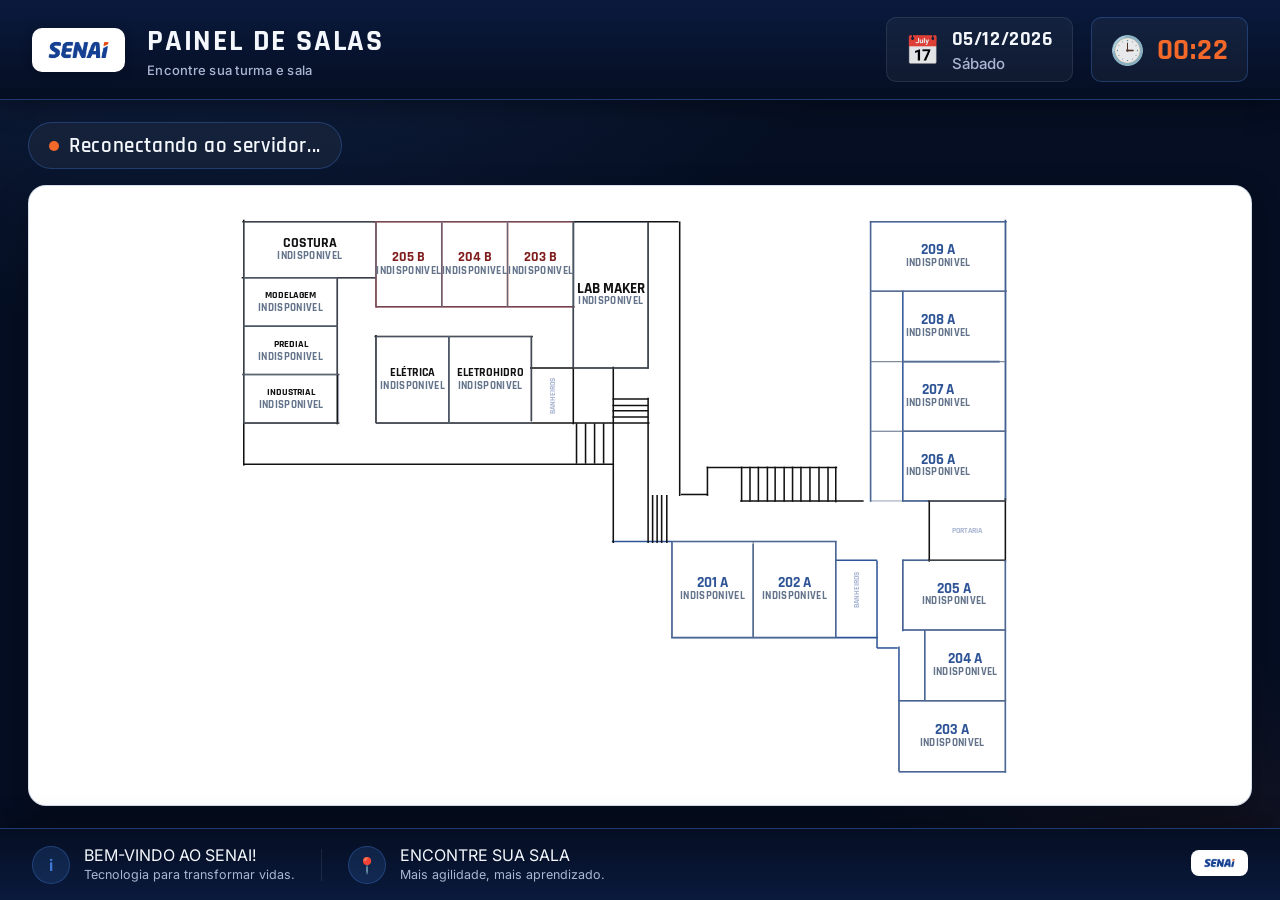
<file: index.html>
<!DOCTYPE html>
<html lang="pt-BR">

<head>
  <meta charset="UTF-8">
  <meta name="viewport" content="width=device-width, initial-scale=1.0">
  <title>Painel de Salas</title>
  <link rel="stylesheet" href="css/painel.css">
</head>

<body>

  <header>
    <img src="img/tela1.png" class="logo" />

    <div class="titulo">
      <h1>PAINEL DE SALAS</h1>
      <span>Encontre sua turma e sala</span>
    </div>

    <div class="info-direita">

      <div class="data">
        <span class="icon">📅</span>
        <div>
          <strong id="dataAtual">--/--/----</strong><br>
          <small id="diaSemana">---------</small>
        </div>
      </div>

      <div class="hora">
        <span class="icon">🕒</span>
        <strong id="horaAtual">00:00</strong>
      </div>

    </div>
  </header>

  <main>
    <section class="painel-mapa">

      <div class="status-turno">
        <h3 id="statusTurno">Carregando turno...</h3>
      </div>

      <!-- SVG injetado via JS — o próprio mapa mostra os dados de ocupação -->
      <div id="mapa">
        <div id="mapaSvgContainer">
          <p class="carregando-svg">Carregando mapa...</p>
        </div>
      </div>

    </section>
  </main>

  <footer class="rodape-senai">

    <div class="info-bloco">
      <div class="icone-circulo">i</div>
      <div class="textos">
        <span class="titulo-footer">BEM-VINDO AO SENAI!</span>
        <span class="sub">Tecnologia para transformar vidas.</span>
      </div>
    </div>

    <div class="linha"></div>

    <div class="info-bloco">
      <div class="icone-circulo">📍</div>
      <div class="textos">
        <span class="titulo-footer">ENCONTRE SUA SALA</span>
        <span class="sub">Mais agilidade, mais aprendizado.</span>
      </div>
    </div>

    <div class="logo-final">
      <img src="img/tela1.png">
    </div>

  </footer>

  <script src="js/painel.js"></script>

</body>
</html>
</file>
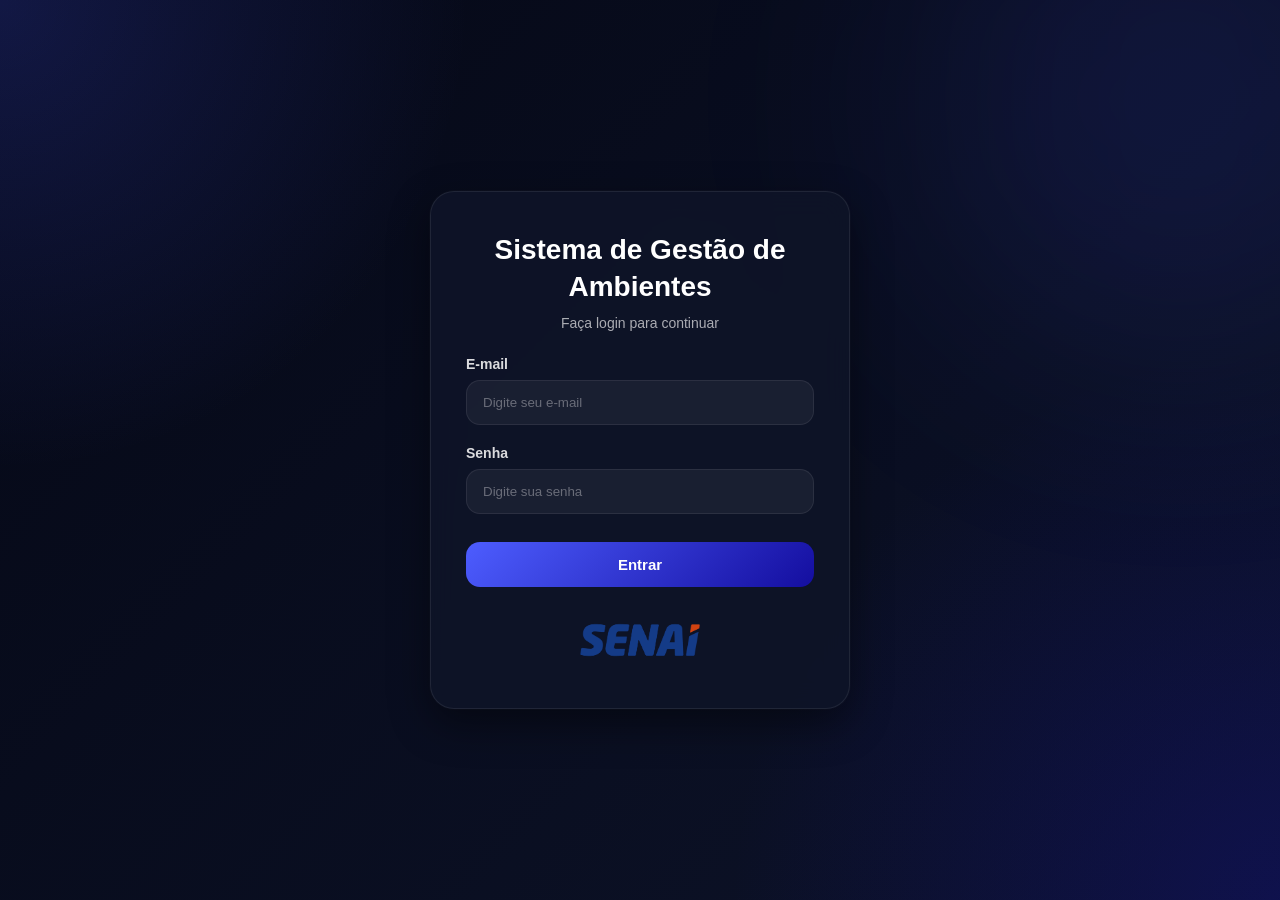
<file: Gestão/index.html>
<!DOCTYPE html>
<html lang="pt-br">

<head>
    <meta charset="UTF-8">
    <meta name="viewport" content="width=device-width, initial-scale=1.0">

    <link rel="stylesheet" href="css/login.css">

    <title>Página de Login</title>
</head>

<body>

    <div class="background-glow"></div>

    <div class="login-card">

        <div class="login-header">
            <h2>Sistema de Gestão de Ambientes</h2>
            <p>Faça login para continuar</p>
        </div>

        <div class="input-group">
            <label>E-mail</label>
            <input type="email" id="email" placeholder="Digite seu e-mail">
        </div>

        <div class="input-group">
            <label>Senha</label>
            <input type="password" id="password" placeholder="Digite sua senha">
        </div>

        <button onclick="efetuarLogin()">Entrar</button>

        <div class="error" id="erro">
            Usuário ou senha inválidos
        </div>

        <div class="footer">
            <img src="img/tela1.png">
        </div>

    </div>

    <script src="js/login.js"></script>

</body>

</html>
</file>
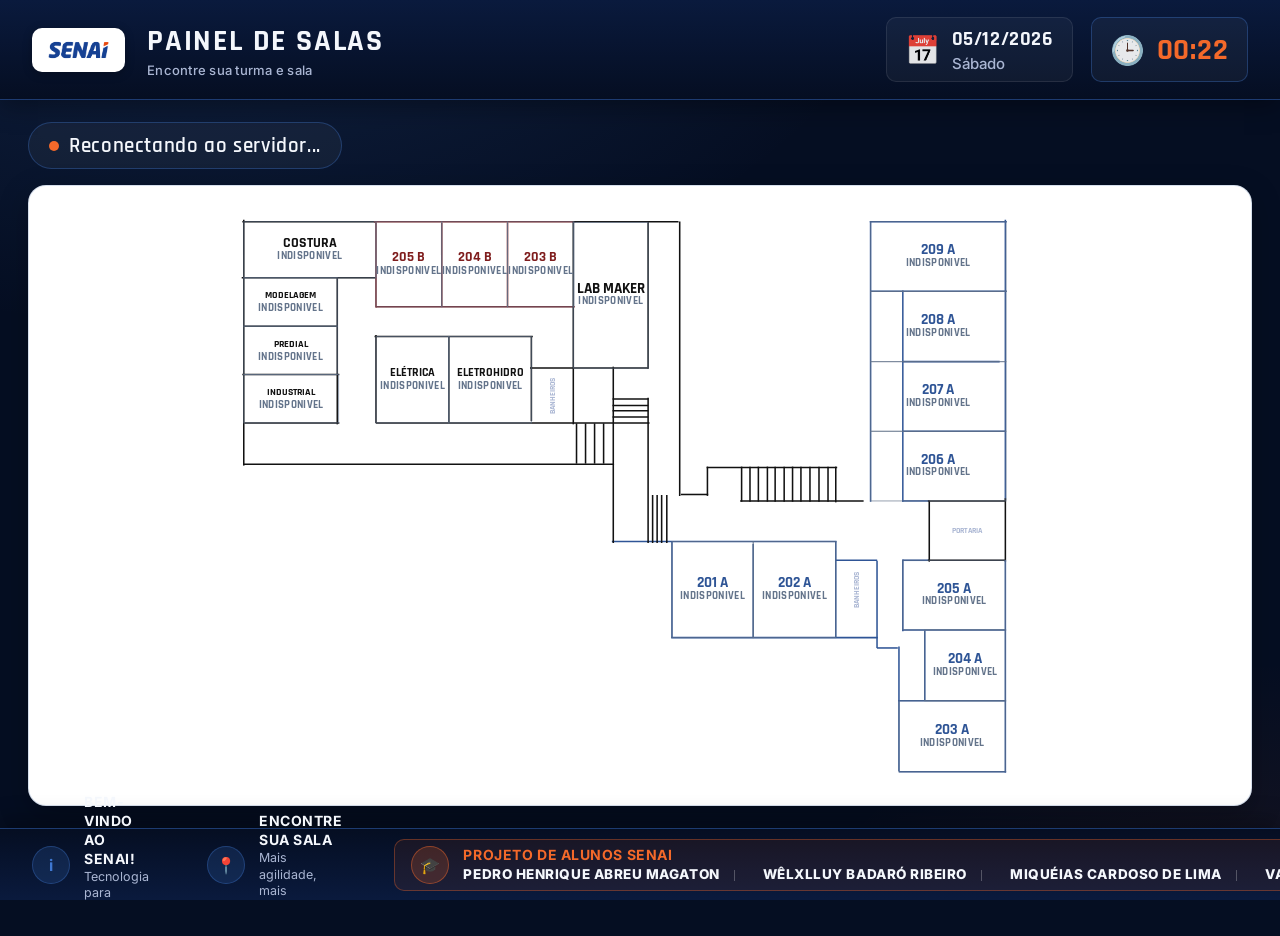
<file: painel.html>
<!DOCTYPE html>
<html lang="pt-BR">

<head>
  <meta charset="UTF-8">
  <meta name="viewport" content="width=device-width, initial-scale=1.0">

  <title>Painel de Salas</title>

  <link rel="stylesheet" href="css/painel.css">
</head>

<body>

  <header>
    <img src="img/tela1.png" class="logo" />

    <div class="titulo">
      <h1>PAINEL DE SALAS</h1>
      <span>Encontre sua turma e sala</span>
    </div>

    <div class="info-direita">

      <div class="data">
        <span class="icon">📅</span>

        <div>
          <strong id="dataAtual">--/--/----</strong><br>
          <small id="diaSemana">---------</small>
        </div>
      </div>

      <div class="hora">
        <span class="icon">🕒</span>
        <strong id="horaAtual">00:00</strong>
      </div>

    </div>
  </header>

  <main>

    <section class="painel-mapa">

      <div class="status-turno">
        <h3 id="statusTurno">Carregando turno...</h3>
      </div>

      <div class="conteudo-mapa">

        <!-- MAPA (SVG injetado via JS em #mapaSvgContainer) -->
        <div id="mapa">
          <div id="mapaSvgContainer">
            <p class="carregando-svg">Carregando mapa...</p>
          </div>
        </div>

      </div>

    </section>

  </main>

  <footer class="rodape-senai">

    <div class="info-bloco">
      <div class="icone-circulo">i</div>

      <div class="textos">
        <span class="titulo">BEM-VINDO AO SENAI!</span>
        <span class="sub">Tecnologia para transformar vidas.</span>
      </div>
    </div>

    <div class="linha"></div>

    <div class="info-bloco">
      <div class="icone-circulo">📍</div>

      <div class="textos">
        <span class="titulo">ENCONTRE SUA SALA</span>
        <span class="sub">Mais agilidade, mais aprendizado.</span>
      </div>
    </div>

    <div class="linha"></div>

    <div class="info-bloco creditos-alunos">
      <div class="icone-circulo">🎓</div>

      <div class="textos">
        <span class="titulo">PROJETO DE ALUNOS SENAI</span>
        <div class="marquee-creditos">
          <div class="marquee-conteudo">
            <span class="nome">Pedro Henrique Abreu Magaton</span>
            <span class="nome">Wêlxlluy Badaró Ribeiro</span>
            <span class="nome">Miquéias Cardoso de Lima</span>
            <span class="nome">Vanessa Rayane Silvério</span>
            <span class="nome nome-dup" aria-hidden="true">Pedro Henrique Abreu Magaton</span>
            <span class="nome nome-dup" aria-hidden="true">Wêlxlluy Badaró Ribeiro</span>
            <span class="nome nome-dup" aria-hidden="true">Miquéias Cardoso de Lima</span>
            <span class="nome nome-dup" aria-hidden="true">Vanessa Rayane Silvério</span>
          </div>
        </div>
      </div>
    </div>

    <div class="logo-final">
      <img src="img/tela1.png">
    </div>

  </footer>

  <script src="js/painel.js"></script>

</body>

</html>
</file>
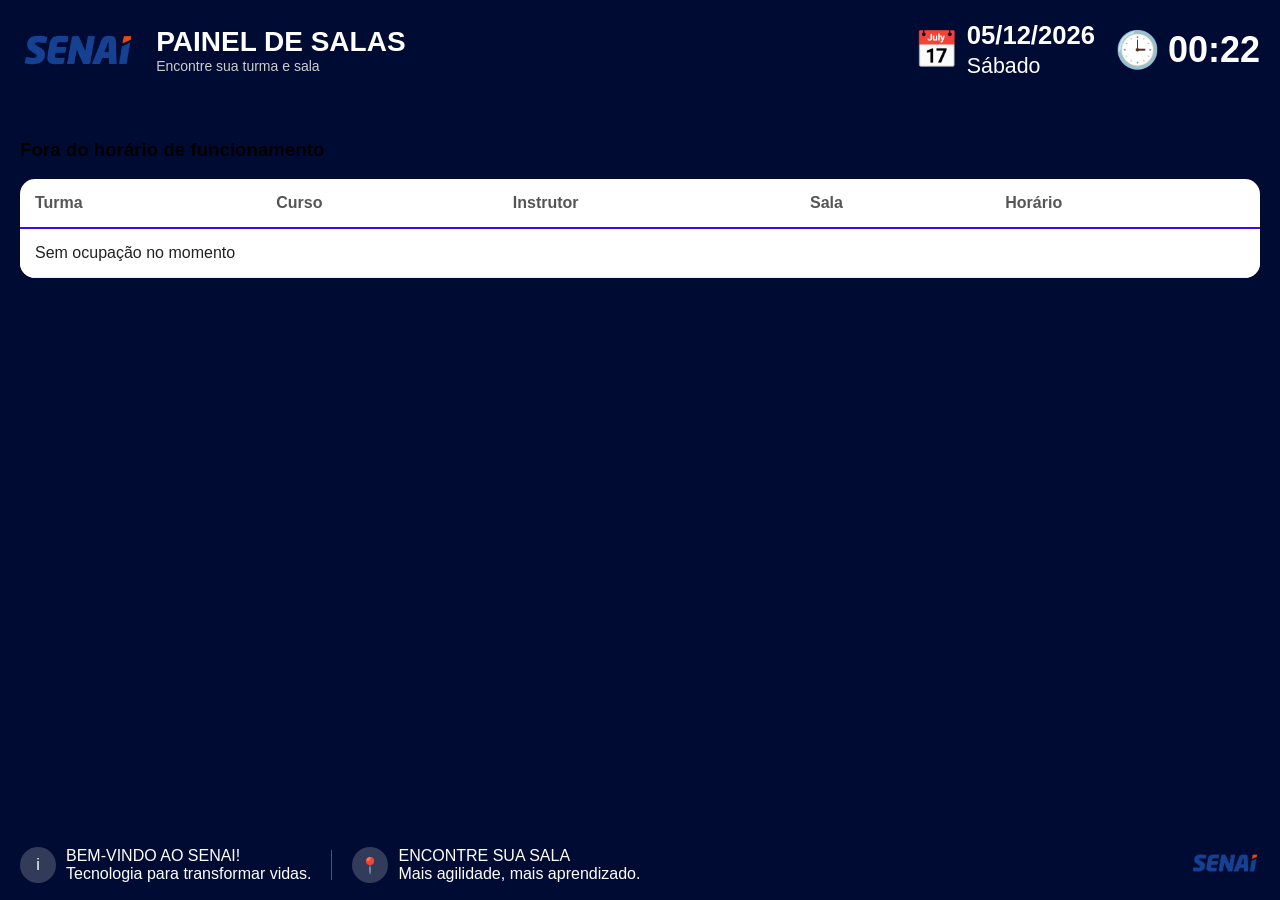
<file: Gestão/painel.html>
<!DOCTYPE html>
<html lang="pt-BR">

<head>
  <meta charset="UTF-8">
  <meta name="viewport" content="width=device-width, initial-scale=1.0">

  <title>Painel de Salas</title>

  <link rel="stylesheet" href="css/painel.css">
</head>

<body>

  <header>
    <img src="img/tela1.png" class="logo" />

    <div class="titulo">
      <h1>PAINEL DE SALAS</h1>
      <span>Encontre sua turma e sala</span>
    </div>

    <div class="info-direita">

      <div class="data">
        <span class="icon">📅</span>

        <div>
          <strong id="dataAtual">--/--/----</strong><br>
          <small id="diaSemana">---------</small>
        </div>
      </div>

      <div class="hora">
        <span class="icon">🕒</span>
        <strong id="horaAtual">00:00</strong>
      </div>

    </div>
  </header>

  <main>

    <section class="tabela">

      <div class="status-turno">
        <h3 id="statusTurno">Carregando turno...</h3>
      </div>

      <table>
        <thead>
          <tr>
            <th>Turma</th>
            <th>Curso</th>
            <th>Instrutor</th>
            <th>Sala</th>
            <th>Horário</th>
          </tr>
        </thead>

        <tbody id="tabelaOcupacao">
          <tr>
            <td colspan="5">Carregando ocupações...</td>
          </tr>
        </tbody>

      </table>
    </section>

  </main>

  <footer class="rodape-senai">

    <div class="info-bloco">
      <div class="icone-circulo">i</div>

      <div class="textos">
        <span class="titulo">BEM-VINDO AO SENAI!</span>
        <span class="sub">Tecnologia para transformar vidas.</span>
      </div>
    </div>

    <div class="linha"></div>

    <div class="info-bloco">
      <div class="icone-circulo">📍</div>

      <div class="textos">
        <span class="titulo">ENCONTRE SUA SALA</span>
        <span class="sub">Mais agilidade, mais aprendizado.</span>
      </div>
    </div>

    <div class="logo-final">
      <img src="img/tela1.png">
    </div>

  </footer>

  <script src="js/painel.js"></script>

</body>

</html>
</file>
<file: css/painel.css>
/* ===========================================================
   PAINEL DE SALAS — SENAI
   Redesenho para exibição em telão (digital signage)
   Paleta e tipografia alinhadas à identidade SENAI
   =========================================================== */

@import url('https://fonts.googleapis.com/css2?family=Rajdhani:wght@500;600;700&family=Inter:wght@400;500;600;700&display=swap');

:root {
    /* cores de marca */
    --azul-senai: #1f4e96;
    --azul-senai-claro: #3f78d1;
    --laranja-senai: #f4692a;

    /* fundo / superfícies */
    --fundo-base: #050e22;
    --fundo-degrade: #0a1a3d;
    --superficie: rgba(255, 255, 255, 0.045);
    --superficie-forte: rgba(255, 255, 255, 0.08);
    --borda-suave: rgba(255, 255, 255, 0.09);
    --borda-azul: rgba(63, 120, 209, 0.35);

    /* texto */
    --texto-alto: #f4f7fc;
    --texto-medio: #aab6d3;
    --texto-baixo: #718097;

    /* status */
    --cor-livre: #22c55e;
    --cor-ocupado: #ef4444;
    --cor-indisponivel: #64748b;

    /* tipografia */
    --fonte-display: 'Rajdhani', 'Arial Narrow', Arial, sans-serif;
    --fonte-corpo: 'Inter', Arial, sans-serif;

    --raio: 18px;
    --raio-pequeno: 10px;
}

/* RESET */
* {
    box-sizing: border-box;
}

html, body {
    height: 100%;
    overflow: hidden;
}

body {
    margin: 0;
    display: flex;
    flex-direction: column;
    font-family: var(--fonte-corpo);
    color: var(--texto-alto);
    background:
        radial-gradient(ellipse 1200px 700px at 15% -10%, rgba(63, 120, 209, 0.20), transparent 60%),
        radial-gradient(ellipse 900px 600px at 100% 110%, rgba(244, 105, 42, 0.10), transparent 55%),
        var(--fundo-base);
}


/* ===========================================================
   HEADER
=========================================================== */

header {
    flex-shrink: 0;
    height: 100px;
    background: linear-gradient(180deg, var(--fundo-degrade) 0%, var(--fundo-base) 100%);
    border-bottom: 1px solid var(--borda-azul);
    color: var(--texto-alto);
    display: flex;
    align-items: center;
    gap: 22px;
    padding: 0 32px;
    box-shadow: 0 6px 24px rgba(0, 0, 0, 0.35);
    position: relative;
    z-index: 2;
}

.logo {
    height: 44px;
    padding: 8px 14px;
    background: #ffffff;
    border-radius: var(--raio-pequeno);
    box-shadow: 0 2px 10px rgba(0, 0, 0, 0.25);
}

.titulo {
    display: flex;
    flex-direction: column;
    gap: 2px;
}

.titulo h1 {
    margin: 0;
    font-family: var(--fonte-display);
    font-weight: 700;
    letter-spacing: 0.06em;
    font-size: clamp(20px, 2.6vw, 30px);
    color: var(--texto-alto);
}

.titulo span {
    font-size: 13px;
    font-weight: 500;
    letter-spacing: 0.02em;
    color: var(--texto-medio);
}


/* DIREITA — DATA / HORA */
.info-direita {
    margin-left: auto;
    display: flex;
    align-items: stretch;
    gap: 18px;
}

.data, .hora {
    display: flex;
    align-items: center;
    gap: 12px;
    padding: 8px 18px;
    background: var(--superficie);
    border: 1px solid var(--borda-suave);
    border-radius: var(--raio-pequeno);
}

.data strong, .hora strong {
    font-family: var(--fonte-display);
    font-variant-numeric: tabular-nums;
    letter-spacing: 0.03em;
}

.data { font-size: clamp(14px, 1.6vw, 18px); }
.data strong { font-size: clamp(16px, 1.9vw, 20px); }
.data small { color: var(--texto-medio); font-weight: 500; }

.hora { font-size: clamp(20px, 2.4vw, 30px); border-color: var(--borda-azul); }
.hora strong { color: var(--laranja-senai); }

.icon {
    font-size: clamp(18px, 2.4vw, 28px);
    opacity: 0.9;
}


/* ===========================================================
   MAIN
=========================================================== */

main {
    flex: 1;
    min-height: 0;
    display: flex;
    gap: 20px;
    padding: 22px 28px;
}


/* ===========================================================
   RODAPÉ
=========================================================== */

.rodape-senai {
    flex-shrink: 0;
    width: 100%;
    height: 72px;
    background: linear-gradient(0deg, var(--fundo-degrade) 0%, var(--fundo-base) 100%);
    border-top: 1px solid var(--borda-azul);
    box-shadow: 0 -6px 24px rgba(0, 0, 0, 0.35);
    display: flex;
    align-items: center;
    padding: 0 32px;
    color: var(--texto-alto);
    z-index: 2;
}

.info-bloco {
    display: flex;
    align-items: center;
    gap: 14px;
}

.icone-circulo {
    width: 38px;
    height: 38px;
    border-radius: 50%;
    background: rgba(63, 120, 209, 0.18);
    border: 1px solid var(--borda-azul);
    color: var(--azul-senai-claro);
    font-weight: 700;
    flex-shrink: 0;
    display: flex;
    align-items: center;
    justify-content: center;
}

.textos {
    display: flex;
    flex-direction: column;
    line-height: 1.35;
}

.textos .titulo {
    font-size: 14px;
    font-weight: 700;
    letter-spacing: 0.04em;
    color: var(--texto-alto);
}

.textos .sub {
    font-size: 12.5px;
    color: var(--texto-medio);
}

.linha {
    width: 1px;
    height: 32px;
    background: var(--borda-suave);
    margin: 0 26px;
}

/* ===========================================================
   CRÉDITOS — ALUNOS SENAI
   Bloco com destaque (cor laranja) para os créditos do projeto.
   Padrão: nomes fixos lado a lado, com divisórias entre eles.
   Em telas pequenas (ver media query 900px), vira um loop contínuo.
=========================================================== */

.creditos-alunos {
    padding: 6px 16px;
    background: rgba(244, 105, 42, 0.08);
    border: 1px solid rgba(244, 105, 42, 0.35);
    border-radius: var(--raio-pequeno);
}

.creditos-alunos .icone-circulo {
    background: rgba(244, 105, 42, 0.18);
    border-color: rgba(244, 105, 42, 0.45);
    color: var(--laranja-senai);
}

.creditos-alunos .titulo {
    color: var(--laranja-senai);
}

/* container da faixa de nomes — em telas normais, largura livre (cabe tudo, parado) */
.marquee-creditos {
    width: auto;
    max-width: none;
    overflow: visible;
}

.marquee-conteudo {
    display: flex;
    align-items: center;
    gap: 28px;
    width: max-content;
    white-space: nowrap;
}

.marquee-conteudo span {
    font-size: 13.5px;
    font-weight: 800;
    letter-spacing: 0.04em;
    text-transform: uppercase;
    color: var(--texto-alto);
}

/* cópia duplicada usada só para o loop em telas pequenas — some por padrão */
.marquee-conteudo .nome-dup {
    display: none;
}

/* divisória fina entre os 4 nomes reais (não entra depois do último) */
.marquee-conteudo span:nth-child(1)::after,
.marquee-conteudo span:nth-child(2)::after,
.marquee-conteudo span:nth-child(3)::after {
    content: '';
    display: inline-block;
    width: 1px;
    height: 11px;
    margin-left: 14px;
    vertical-align: middle;
    background: rgba(255, 255, 255, 0.25);
}

@keyframes marquee-scroll {
    0%   { transform: translateX(0); }
    100% { transform: translateX(-50%); }
}


.logo-final {
    margin-left: auto;
}

.logo-final img {
    height: 26px;
    padding: 6px 12px;
    background: #ffffff;
    border-radius: 8px;
}


/* ===========================================================
   PAINEL DO MAPA (SVG)
=========================================================== */

.painel-mapa {
    flex: 1;
    display: flex;
    flex-direction: column;
    min-height: 0;
}

.status-turno {
    flex-shrink: 0;
    margin-bottom: 16px;
}

.status-turno h3 {
    display: inline-flex;
    align-items: center;
    gap: 10px;
    margin: 0;
    padding: 9px 20px;
    font-family: var(--fonte-display);
    font-weight: 600;
    font-size: clamp(16px, 1.8vw, 21px);
    letter-spacing: 0.03em;
    color: var(--texto-alto);
    background: var(--superficie);
    border: 1px solid var(--borda-azul);
    border-radius: 999px;
}

.status-turno h3::before {
    content: "";
    width: 10px;
    height: 10px;
    border-radius: 50%;
    background: var(--laranja-senai);
    box-shadow: 0 0 0 0 rgba(244, 105, 42, 0.6);
    animation: pulso-status 2.2s ease-out infinite;
    flex-shrink: 0;
}

@keyframes pulso-status {
    0%   { box-shadow: 0 0 0 0 rgba(244, 105, 42, 0.55); }
    70%  { box-shadow: 0 0 0 9px rgba(244, 105, 42, 0); }
    100% { box-shadow: 0 0 0 0 rgba(244, 105, 42, 0); }
}

/* mapa + painel lateral lado a lado */
.conteudo-mapa {
    flex: 1;
    display: flex;
    gap: 20px;
    min-height: 0;
}

#mapa {
    flex: 1;
    width: 100%;
    height: 100%;
    position: relative;
    min-height: 0;

    background: #ffffff;
    border: 1px solid rgba(31, 78, 150, 0.18);
    border-radius: var(--raio);
    box-shadow: 0 10px 30px rgba(0, 0, 0, 0.25);

    display: flex;
    justify-content: center;
    align-items: center;
    overflow: hidden;
    padding: 8px;   /* margem mínima — o encaixe fino é calculado em JS, em pixels reais */
}

.carregando-svg {
    color: var(--azul-senai);
    font-family: var(--fonte-display);
    font-size: 16px;
    letter-spacing: 0.03em;
}

/* o SVG é injetado dentro de #mapaSvgContainer via JS (fetch + innerHTML) */
#mapaSvgContainer {
    width: 100%;
    height: 100%;
    display: flex;
    justify-content: center;
    align-items: center;
}

/* Fallback inicial (antes do JS medir o container e definir o tamanho final em px).
   O tamanho definitivo é aplicado via style inline por ajustarTamanhoMapa() em painel.js,
   que tem prioridade sobre esta regra — por isso não usamos max-height/aspect-ratio aqui. */
#mapaSvgContainer svg {
    display: block;
    width: 100%;
    height: 100%;
    background: transparent;
}

/* tipografia dos rótulos desenhados dentro do SVG */
#mapaSvgContainer svg text {
    font-family: var(--fonte-display) !important;
}


/* ===========================
   SALAS DENTRO DO SVG
=========================== */

.sala-svg rect {
    transition: fill .4s ease, stroke .4s ease, filter .4s ease;
}

.lab-room .status-label {
    font-size: 17px;
    letter-spacing: 0.03em;
}

/* nome do instrutor, exibido logo abaixo do status, com fonte menor */
.lab-room .instrutor-label {
    fill: #1a1a1a !important;
    font-family: var(--fonte-display) !important;
    font-size: 24px;
    font-weight: 700;
    letter-spacing: 0.03em;
    opacity: 1;
}

/* estados (mesma nomenclatura usada no restante do projeto) */

.lab-room.livre rect.lab-rect {
    fill: rgba(34, 197, 94, 0.10);
    stroke: var(--cor-livre);
    stroke-width: 3;
    filter: drop-shadow(0 0 9px rgba(34, 197, 94, .55));
}
.lab-room.livre .status-label {
    fill: var(--cor-livre);
}

.lab-room.ocupado rect.lab-rect {
    fill: rgba(239, 68, 68, 0.12);
    stroke: var(--cor-ocupado);
    stroke-width: 3;
    filter: drop-shadow(0 0 9px rgba(239, 68, 68, .6));
    animation: pulso-ocupado 2.4s ease-in-out infinite;
}
.lab-room.ocupado .status-label {
    fill: var(--cor-ocupado);
}

@keyframes pulso-ocupado {
    0%, 100% { filter: drop-shadow(0 0 7px rgba(239, 68, 68, .5)); }
    50%      { filter: drop-shadow(0 0 15px rgba(239, 68, 68, .85)); }
}

.lab-room.indisponivel rect.lab-rect {
    fill: rgba(255, 255, 255, 0.03);
    stroke: var(--cor-indisponivel);
    stroke-width: 1.6;
    filter: none;
    opacity: 0.65;
}
.lab-room.indisponivel .status-label {
    fill: var(--cor-indisponivel);
}

/* ambientes fixos (banheiros, portaria etc. — sem status) */
.sala-fixa rect {
    fill: rgba(255, 255, 255, 0.025) !important;
    stroke: var(--texto-baixo) !important;
}
.sala-fixa text {
    fill: var(--texto-medio) !important;
}

/* ========================
   RESPONSIVO
======================== */

@media (max-width: 900px) {
    html, body {
        height: auto;
        min-height: 100%;
        overflow-x: hidden;
        overflow-y: auto;
    }

    main {
        flex-direction: column;
    }

    .conteudo-mapa {
        flex-direction: column;
    }

    #mapa {
        flex: none;
        height: 60vh;
        width: 100%;
    }

    /* tela pequena: aqui sim vira o loop contínuo, já que não cabe tudo parado */
    .marquee-creditos {
        width: 260px;
        max-width: 34vw;
        overflow: hidden;
        position: relative;
        -webkit-mask-image: linear-gradient(90deg, transparent 0, #000 20px, #000 calc(100% - 20px), transparent 100%);
                mask-image: linear-gradient(90deg, transparent 0, #000 20px, #000 calc(100% - 20px), transparent 100%);
    }

    .marquee-conteudo {
        animation: marquee-scroll 22s linear infinite;
    }

    .marquee-conteudo .nome-dup {
        display: inline;
    }

    /* com as duplicatas visíveis, o 4º nome real deixa de ser o último — precisa de divisória também */
    .marquee-conteudo span:nth-child(4)::after {
        content: '';
        display: inline-block;
        width: 1px;
        height: 11px;
        margin-left: 14px;
        vertical-align: middle;
        background: rgba(255, 255, 255, 0.25);
    }
}

@media (max-width: 600px) {

    header {
        flex-direction: column;
        align-items: flex-start;
        height: auto;
        padding: 14px 20px;
        gap: 12px;
    }

    .info-direita {
        margin-left: 0;
        width: 100%;
        justify-content: space-between;
    }

    .rodape-senai {
        flex-direction: column;
        height: auto;
        padding: 14px;
        gap: 10px;
    }

    .linha {
        display: none;
    }

    .creditos-alunos {
        width: 100%;
    }

    .marquee-creditos {
        width: 100%;
        max-width: 100%;
    }
}

/* TELAS GRANDES (TV / telão) */
@media (min-width: 1600px) {

    body {
        font-size: 20px;
    }

    header {
        height: 116px;
    }

    .titulo h1 {
        font-size: 44px;
    }

    .data {
        font-size: 22px;
    }
    .data strong {
        font-size: 26px;
    }

    .hora {
        font-size: 46px;
    }

    .status-turno h3 {
        font-size: 24px;
        padding: 12px 26px;
    }

    .lab-room .status-label {
        font-size: 20px;
    }

    .lab-room .instrutor-label {
        font-size: 17px;
    }

    .rodape-senai {
        height: 88px;
    }

    .logo {
        height: 52px;
    }

    .icone-circulo {
        width: 44px;
        height: 44px;
    }

    .textos .titulo {
        font-size: 16px;
    }

    .textos .sub {
        font-size: 14px;
    }

    .marquee-conteudo span {
        font-size: 15.5px;
    }
}

@media (min-width: 2200px) {
    .titulo h1 {
        font-size: 56px;
    }

    .hora {
        font-size: 58px;
    }

    .status-turno h3 {
        font-size: 28px;
    }

    .rodape-senai {
        height: 100px;
    }
}
</file>
<file: Gestão/css/login.css>
*{
  margin:0;
  padding:0;
  box-sizing:border-box;
  font-family: Arial, sans-serif;
}

/* 🔧 melhora mobile real */
html, body{
  width:100%;
  min-height:100vh; /* melhor que height:100% */
  overflow-x:hidden;
}

/* =========================================
 BACKGROUND
========================================= */

body{
  position:relative;

  display:flex;
  justify-content:center;
  align-items:center;

  background:
      radial-gradient(circle at top left, rgba(71, 87, 255, 0.20), transparent 30%),
      radial-gradient(circle at bottom right, rgba(20, 14, 159, 0.30), transparent 35%),
      linear-gradient(135deg, #050816, #0d1329);

  color:white;
}

/* brilho decorativo */
.background-glow{
  position:absolute;
  width:500px;
  height:500px;

  background:rgba(71, 87, 255, 0.12);

  filter:blur(120px);

  border-radius:50%;

  top:-150px;
  right:-150px;

  z-index:0;
}

/* =========================================
 LOGIN CARD
========================================= */

.login-card{
  position:relative;
  z-index:1;

  width:100%;
  max-width:420px;

  padding:40px 35px;

  border-radius:24px;

  background:rgba(15, 20, 40, 0.92);

  border:1px solid rgba(255,255,255,0.08);

  backdrop-filter:blur(14px);

  box-shadow:
      0 15px 40px rgba(0,0,0,0.45),
      0 0 0 1px rgba(255,255,255,0.02);

  display:flex;
  flex-direction:column;
  gap:20px;

  animation:fadeUp .5s ease;
}

/* =========================================
 HEADER
========================================= */

.login-header{
  text-align:center;
  margin-bottom:5px;
}

.login-header h2{
  font-size:28px;
  font-weight:700;
  line-height:1.3;

  margin-bottom:10px;

  color:#ffffff;
}

.login-header p{
  font-size:14px;
  color:rgba(255,255,255,0.65);
}

/* =========================================
 INPUTS
========================================= */

.input-group{
  display:flex;
  flex-direction:column;
  gap:8px;
}

.input-group label{
  font-size:14px;
  font-weight:600;
  color:rgba(255,255,255,0.85);
}

.input-group input{
  width:100%;
  padding:14px 16px;

  border-radius:14px;
  border:1px solid rgba(255,255,255,0.08);

  background:rgba(255,255,255,0.05);
  color:#fff;

  outline:none;

  transition:.25s ease;
}

.input-group input::placeholder{
  color:rgba(255,255,255,0.35);
}

.input-group input:focus{
  border-color:#5b6cff;
  background:rgba(91, 108, 255, 0.08);

  box-shadow:0 0 0 4px rgba(91, 108, 255, 0.12);

  transform:translateY(-1px);
}

/* =========================================
 BUTTON
========================================= */

.login-card button{
  width:100%;
  margin-top:8px;

  padding:14px;

  border:none;
  border-radius:14px;

  background:linear-gradient(135deg, #4d5dff, #140E9F);

  color:#fff;

  font-size:15px;
  font-weight:700;

  cursor:pointer;

  transition:.2s ease;
}

.login-card button:hover{
  transform:translateY(-2px);
  box-shadow:0 10px 25px rgba(77, 93, 255, 0.35);
}

.login-card button:active{
  transform:scale(.98);
}

/* =========================================
 ERROR
========================================= */

.error{
  display:none;

  padding:12px;
  border-radius:12px;

  background:rgba(255, 107, 107, 0.12);
  border:1px solid rgba(255, 107, 107, 0.25);

  color:#ff8f8f;

  text-align:center;
  font-size:13px;
}

/* =========================================
 FOOTER
========================================= */

.footer{
  margin-top:5px;
}

.footer img{
  max-width:130px;
  width:100%;
  height:auto;

  display:block;
  margin:0 auto;

  opacity:.9;
  transition:transform .3s ease;
}

.footer img:hover{
  transform:scale(1.03);
}

/* =========================================
 ANIMAÇÕES
========================================= */

@keyframes fadeUp{
  from{
      opacity:0;
      transform:translateY(20px);
  }

  to{
      opacity:1;
      transform:translateY(0);
  }
}

/* =========================================
 RESPONSIVIDADE REAL
========================================= */

/* tablets */
@media (max-width: 768px){
  .login-card{
    max-width:380px;
    padding:34px 28px;
  }
}

/* celulares */
@media (max-width: 480px){

  body{
    padding:20px;
    align-items:center;
  }

  .login-card{
    width:100%;
    max-width:100%;
    padding:28px 22px;
    border-radius:18px;
  }

  .login-header h2{
    font-size:24px;
  }
}

/* celulares pequenos */
@media (max-width: 360px){

  .login-card{
    padding:22px 18px;
  }

  .login-header h2{
    font-size:22px;
  }

  .input-group input{
    padding:12px 14px;
  }
}
</file>
<file: Gestão/css/painel.css>
/* RESET */
* {
    box-sizing: border-box;
}

html, body {
    height: 100%;
    overflow: hidden;
}

body {
    margin: 0;
    font-family: Arial, sans-serif;
    background: #000b33;
}


/* HEADER */

header {
    height: 100px;
    background: radial-gradient(circle at center, var(--primary), #000b33);
    color: white;
    display: flex;
    align-items: center;
    gap: 20px;
    padding: 10px 20px;
}

.logo {
    height: 50px;
}

.titulo {
    display: flex;
    flex-direction: column;
}

.titulo h1 {
    margin: 0;
    font-size: clamp(18px, 3vw, 28px);
}

.titulo span {
    font-size: 14px;
    color: #ccc;
}

/* DIREITA */
.info-direita {
    margin-left: auto;
    display: flex;
    align-items: center;
    gap: 20px;
}

.data, .hora {
    display: flex;
    align-items: center;
    gap: 8px;
}

.data { font-size: clamp(16px, 2vw, 28px); }
.hora { font-size: clamp(20px, 3vw, 36px); }

.icon {
    font-size: clamp(18px, 3vw, 36px);
}


/* MAIN */

main {
    display: flex;
    gap: 20px;
    padding: 20px;

    /* 🔥 ALTURA EXATA DA TELA */
    height: calc(100vh - 170px);
}


/* TABELA */

.tabela {
    flex: 2;
    overflow-y: auto; /* 🔥 SCROLL SÓ AQUI */
}

table {
    width: 100%;
    background: white;
    border-radius: 15px;
    overflow: hidden;
    border-collapse: collapse;
}

th, td {
    padding: 15px;
    text-align: left;
}

th {
    color: #555;
    border-bottom: 2px solid #3c09f3;
}

td {
    color: #222;
    font-weight: 500;
}

tbody tr {
    background: #fff;
    border-radius: 12px;
    box-shadow: 0 2px 6px rgba(0,0,0,0.05);
    border-bottom: 1px solid #eee;
}

tr:hover {
    background: #f9f9f9;
}

/* TURMA */
.box-turma {
    display: flex;
    align-items: center;
    gap: 10px;
}

.icone {
    width: 40px;
    height: 40px;
    background: #0b1f3a;
    color: white;

    display: flex;
    align-items: center;
    justify-content: center;

    border-radius: 10px;

    font-size: 20px;
}

/* SALA */
.sala {
    background: #e30613;
    color: white;
    padding: 6px 10px;
    border-radius: 8px;
    font-weight: bold;
}



/* RODAPÉ */

.rodape-senai {
    position: fixed;
    bottom: 0;
    width: 100%;

    height: 70px;
    background: radial-gradient(circle at center, var(--primary), #000b33);
    display: flex;
    align-items: center;
    padding: 0 20px;
    color: white;
}

.info-bloco {
    display: flex;
    align-items: center;
    gap: 10px;
}

.icone-circulo {
    width: 36px;
    height: 36px;
    border-radius: 50%;
    background: rgba(255,255,255,0.2);

    display: flex;
    align-items: center;
    justify-content: center;
}

.textos {
    display: flex;
    flex-direction: column;
}

.linha {
    width: 1px;
    height: 30px;
    background: rgba(255,255,255,0.3);
    margin: 0 20px;
}

.logo-final {
    margin-left: auto;
}

.logo-final img {
    height: 30px;
}


/* RESPONSIVO */


@media (max-width: 900px) {
    html, body {
        overflow: auto; /* libera scroll no celular */
    }

    main {
        flex-direction: column;
        height: auto;
    }
}

@media (max-width: 600px) {

    header {
        flex-direction: column;
        align-items: flex-start;
    }

    .info-direita {
        margin-left: 0;
        width: 100%;
        justify-content: space-between;
    }

    th, td {
        font-size: 12px;
        padding: 10px;
    }

    .rodape-senai {
        flex-direction: column;
        height: auto;
        padding: 10px;
        gap: 10px;
    }

    .linha {
        display: none;
    }
}

/* TELAS GRANDES */
@media (min-width: 1600px) {

    body {
        font-size: 20px;
    }

    .titulo h1 {
        font-size: 42px;
    }

    .data {
        font-size: 36px;
    }

    .hora {
        font-size: 50px;
    }

    th, td {
        font-size: 18px;
        padding: 20px;
    }

    .sala {
        font-size: 20px;
    }
}
</file>
